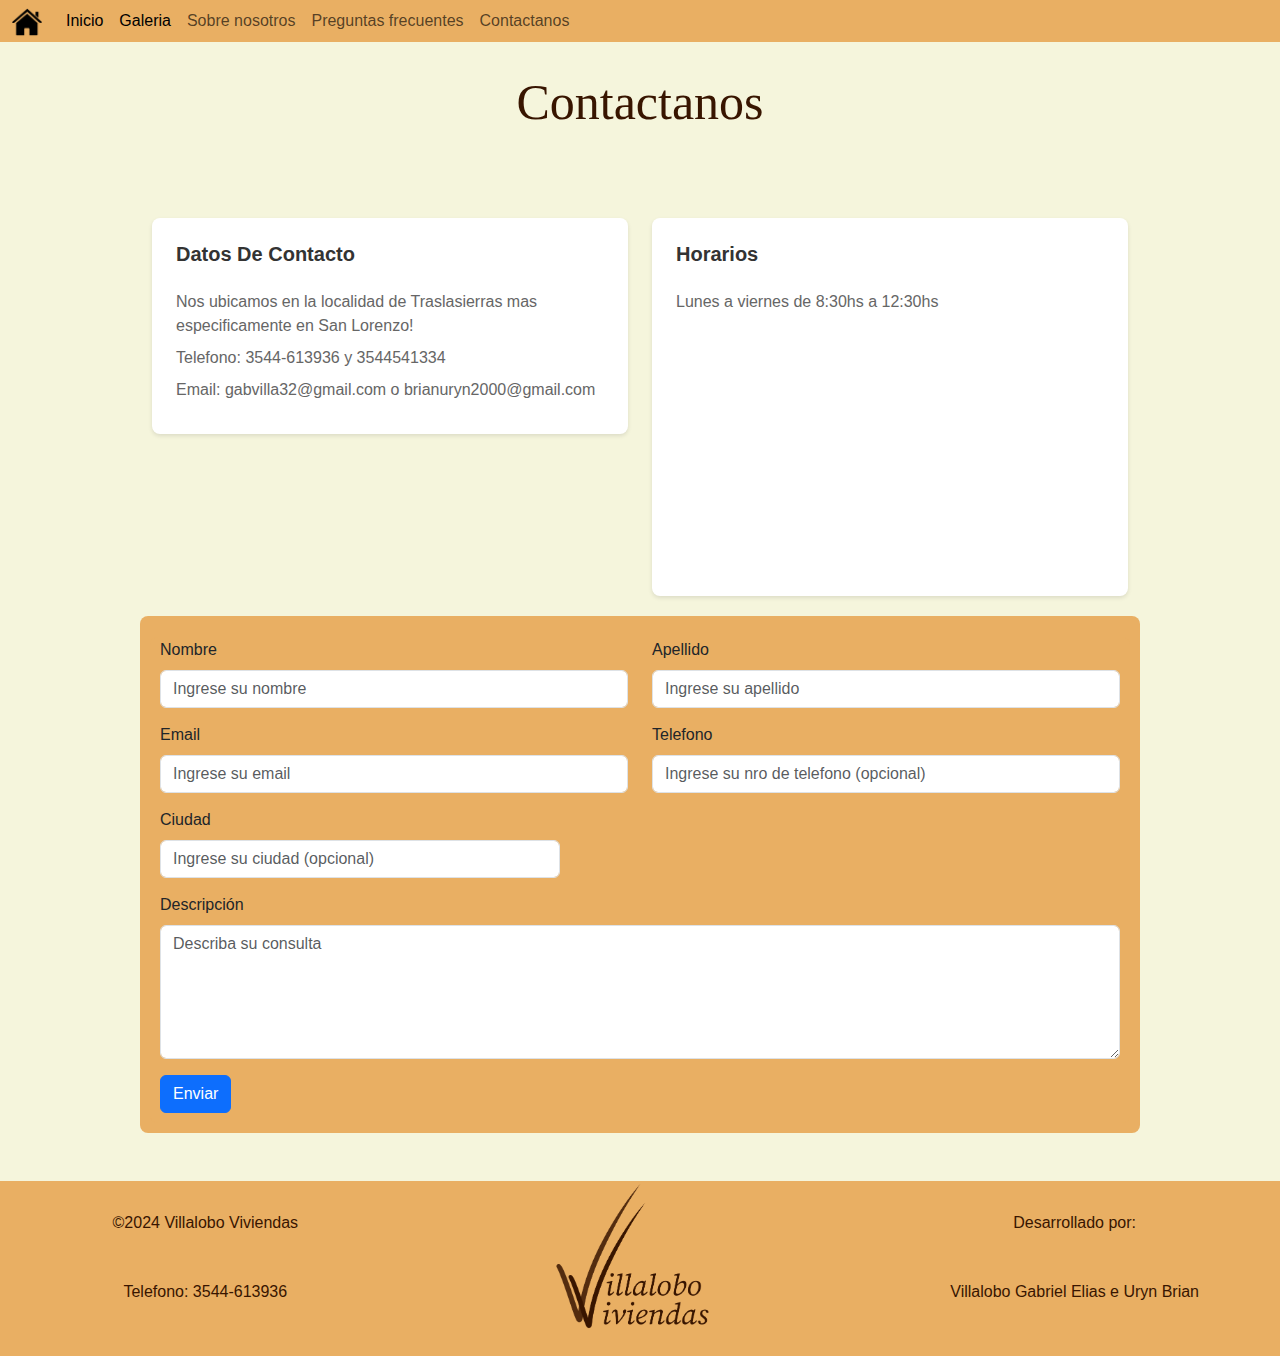
<file: Contactos.html>
<!doctype html>
<html lang="en">
  <head>
    <meta charset="utf-8">
    <meta name="viewport" content="width=device-width, initial-scale=1">
    <title>Contactos</title>
    <link href="https://cdn.jsdelivr.net/npm/bootstrap@5.3.3/dist/css/bootstrap.min.css" rel="stylesheet" integrity="sha384-QWTKZyjpPEjISv5WaRU9OFeRpok6YctnYmDr5pNlyT2bRjXh0JMhjY6hW+ALEwIH" crossorigin="anonymous">
    <link rel="stylesheet" href="css/estilos.css">
    <script src="js/validaciones.js" defer></script>
  </head>
  <header>
    <nav class="navbar navbar-expand-lg bg-body-tertiary">
        <div class="container-fluid" id="navbar-container">
          <a class="navbar-brand" href="index.html">
            <img src="img/NavBar/Casita.png" alt="aqui va el logo!" width="30" height="30">
          </a>
          <button class="navbar-toggler" type="button" data-bs-toggle="collapse" data-bs-target="#navbarNavDropdown" aria-controls="navbarNavDropdown" aria-expanded="false" aria-label="Toggle navigation">
            <span class="navbar-toggler-icon"></span>
          </button>
          <div class="collapse navbar-collapse" id="navbarNavDropdown">
            <ul class="navbar-nav">
              <li class="nav-item">
                <a class="nav-link active" aria-current="page" href="index.html">Inicio</a>
              </li>
              <li class="nav-item">
                <a class="nav-link active" aria-current="page" href="Galeria.html">Galeria</a>
              </li>
              <li class="nav-item">
                <a class="nav-link" href="SobreNosotros.html">Sobre nosotros</a>
              </li>
              <li class="nav-item">
                <a class="nav-link" href="PreguntasFrecuentes.html">Preguntas frecuentes</a>
              </li>
              <li class="nav-item">
                <a class="nav-link" href="Contactos.html">Contactanos</a>
              </li>
            </ul>
          </div>
        </div>
      </nav>
  </header>
  <body>
    <div id="logo" class="container" align="center">
      <h1>Contactanos</h1>
    </div>
    <div id="cuadrito" class="container mt-5" >
      <div class="row">
        <div class="col-md-6">
          <div class="contact-card p-4">
            <h5 class="mb-4">Datos De Contacto</h5>
            <p>Nos ubicamos en la localidad de Traslasierras mas especificamente en San Lorenzo!</p>
            <p>Telefono: 3544-613936 y 3544541334</p>
            <p>Email: gabvilla32@gmail.com o brianuryn2000@gmail.com</p>
          </div>
        </div>
        <div class="col-md-6">
          <div class="contact-card p-4">
            <h5 class="mb-4">Horarios</h5>
            <p>Lunes a viernes de 8:30hs a 12:30hs</p>
            <div class="map-container">
              <iframe src="https://www.google.com/maps/embed?pb=!1m14!1m12!1m3!1d379.97773371032434!2d-65.01631618246192!3d-31.697955111353426!2m3!1f0!2f0!3f0!3m2!1i1024!2i768!4f13.1!5e1!3m2!1ses-419!2sar!4v1718591374596!5m2!1ses-419!2sar"  width="100%" height="250" style="border:0;" allowfullscreen="" loading="lazy"></iframe>
            </div>
          </div>
        </div>
      </div>
    </div>
    <div class="container" id="formulario-sn">
        <form id="formulario-contacto">
            <div class="row">
                <div class="col-md-6">
                    <label class="form-label" for="nombre">Nombre</label>
                    <input type="text" class="form-control" id="nombre" placeholder="Ingrese su nombre">
                    <small id="nombreAlert" class="form-text text-danger"></small>
                </div>
                <div class="col-md-6">
                    <label class="form-label" for="apellido">Apellido</label>
                    <input type="text" class="form-control" id="apellido" placeholder="Ingrese su apellido">
                    <small id="apellidoAlert" class="form-text text-danger"></small>
                </div>
            </div>
            <div class="row">
                <div class="col-md-6" style="margin-top: 15px;">
                  <label class="form-label" for="email">Email</label>
                  <input type="email" class="form-control" id="email" placeholder="Ingrese su email">
                  <small id="emailAlert" class="form-text text-danger"></small>
                </div>
                <div class="col-md-6" style="margin-top: 15px;">
                  <label class="form-label" for="telefono">Telefono</label>
                  <input type="tel" class="form-control" id="telefono" name="telefono" minlength="9" maxlength="10" oninput="this.value = this.value.replace(/[^0-9]/g, '')" placeholder="Ingrese su nro de telefono (opcional)">
                  <small id="telefonoAlert" class="form-text text-danger"></small>
                </div>
            </div>
                <div class="col-md-5" style="margin-top: 15px;">
                    <label class="form-label" for="ciudad">Ciudad</label>
                    <input type="text" class="form-control" id="ciudad" placeholder="Ingrese su ciudad (opcional)">
                    <small id="ciudadAlert" class="form-text text-danger"></small>
                </div>
                <div class="form-group mb-3" style="margin-top: 15px;">
                  <label class="form-label" for="descripcion">Descripción</label>
                  <textarea class="form-control" id="descripcion" rows="5" placeholder="Describa su consulta" minlength="4"></textarea>
                  <small id="descripcionAlert" class="form-text text-danger"></small>
                </div>         
            <button type="submit" class="btn btn-primary">Enviar</button>
        </form>      
      </div>
      <br><br>
      <footer>
        <div id="footer" class="row">
            <div id="itemFooter" class="col-lg-4 col-md-6 col-sm-12 text-center">
                <p>©2024 Villalobo Viviendas</p>
                <p>Telefono: 3544-613936</p>
            </div>
            <div id="itemFooter" class="col-lg-4 col-md-6 col-sm-12 d-flex justify-content-center align-items-center">
                <!-- aca va logo-->
                <img src="img/logo/logo1.png" alt="aqui va el logo!" width="175" height="150">
            </div>
            <div id="itemFooter" class="col-lg-4 col-md-6 col-sm-12 text-center">
                <p>Desarrollado por:</p>
                <p>Villalobo Gabriel Elias e Uryn Brian</p>
            </div>
        </div>
    </footer>
    <script src="https://cdn.jsdelivr.net/npm/bootstrap@5.3.3/dist/js/bootstrap.bundle.min.js"></script>
  </body>
</html>
</file>
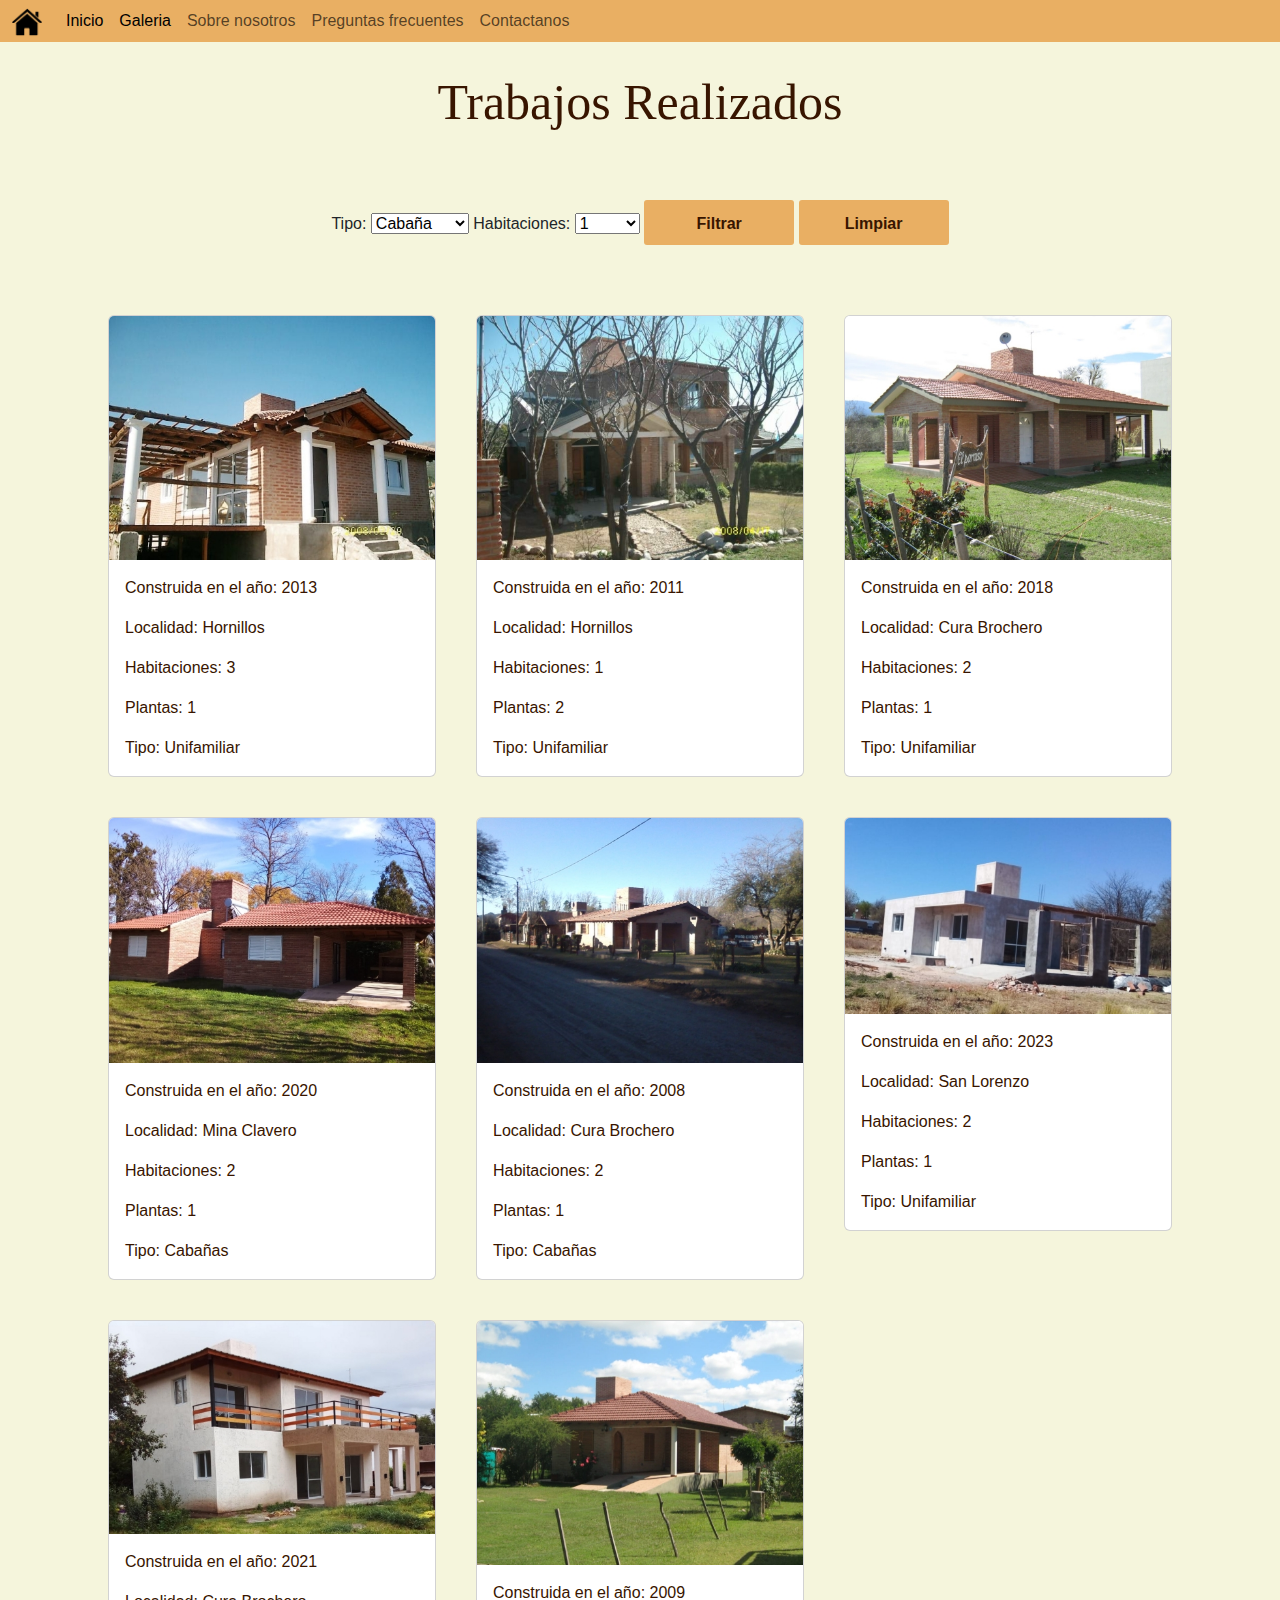
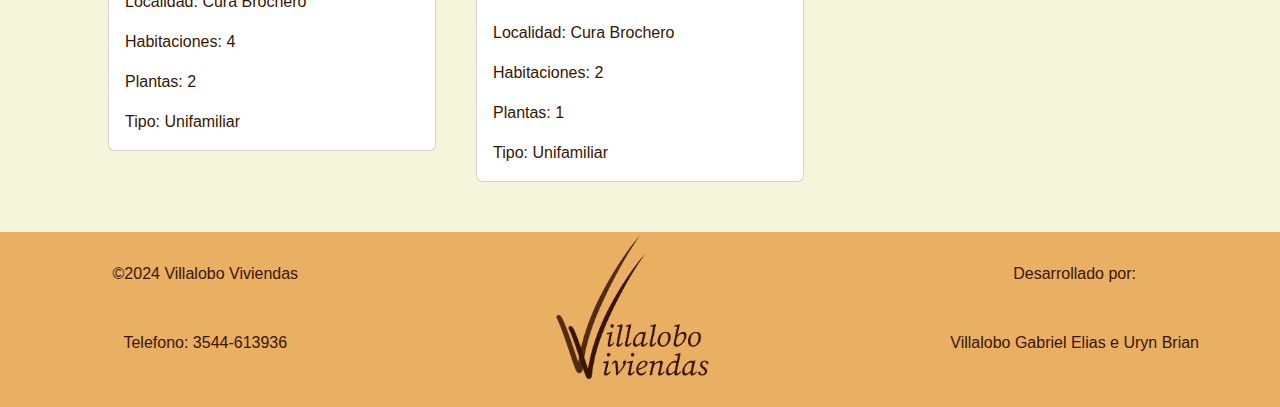
<file: Galeria.html>
<!doctype html>
<html lang="en">
  <head>
    <meta charset="utf-8">
    <meta name="viewport" content="width=device-width, initial-scale=1">
    <title>Galeria</title>  
    <link href="https://cdn.jsdelivr.net/npm/bootstrap@5.3.3/dist/css/bootstrap.min.css" rel="stylesheet" integrity="sha384-QWTKZyjpPEjISv5WaRU9OFeRpok6YctnYmDr5pNlyT2bRjXh0JMhjY6hW+ALEwIH" crossorigin="anonymous">
    <link rel="stylesheet" href="css/estilos.css"> 
  </head>
  <body">
  <header>
    <nav class="navbar navbar-expand-lg bg-body-tertiary">
        <div class="container-fluid" id="navbar-container">
          <a class="navbar-brand" href="index.html">
            <!-- aca va logo , estan los parametros para el tamaño tambien-->
            <img src="img/NavBar/Casita.png" alt="aqui va el logo!" width="30" height="30">
          </a>
          <button class="navbar-toggler" type="button" data-bs-toggle="collapse" data-bs-target="#navbarNavDropdown" aria-controls="navbarNavDropdown" aria-expanded="false" aria-label="Toggle navigation">
            <span class="navbar-toggler-icon"></span>
          </button>
          <div class="collapse navbar-collapse" id="navbarNavDropdown">
            <ul class="navbar-nav">
              <li class="nav-item">
                <a class="nav-link active" aria-current="page" href="index.html">Inicio</a>
              </li>
              <li class="nav-item">
                <a class="nav-link active" aria-current="page" href="Galeria.html">Galeria</a>
              </li>
              <li class="nav-item">
                <a class="nav-link" href="SobreNosotros.html">Sobre nosotros</a>
              </li>
              <li class="nav-item">
                <a class="nav-link" href="PreguntasFrecuentes.html">Preguntas frecuentes</a>
              </li>
              <li class="nav-item">
                <a class="nav-link" href="Contactos.html">Contactanos</a>
              </li>
            </ul>
          </div>
        </div>
      </nav>
  </header>

  <div id="logo" class="container" align="center">
    <h1>Trabajos Realizados</h1>
  </div>

    <section id="galeria" class="container">
      <!--botones Galeria-->
        <div class="container" id="botonesGaleria" align="center">
          <label for="filtroTipo">Tipo:</label>
          <select name="filtroTipo" id="filtroTipo" value="Cabaña">
            <option value="Cabañas">Cabaña</option>
            <option value="Unifamiliar">Unifamiliar</option>
            <option value="todas">Todas</option>
          </select>

          <label for="habitaciones">Habitaciones:</label>
          <select name="habitaciones" id="filtroHabitaciones" value="1">
            <option value="1">1</option>
            <option value="2">2</option>
            <option value="3">3</option>
            <option value="4">4</option>
            <option value="todas">Todas</option>
          </select>

          <button type="button" class="boton" onclick="filtrar();">Filtrar</button>
          <button type="button" class="boton" onclick="cargarTodo();">Limpiar</button>
        </div>

        <!--insertar nueva grilla con javascript-->
        <div id="fotos" class="row">
          <!--cartas-->

          <div id="foto" class="col-lg-4 col-md-6 col-sm-12" >
            <div class="card">
              <img src="img/Galeria Tarjetas/Hornillos 1-2.jpeg" class="card-img-top">
                <div class="card-body">
                  <p class="card-text">Construida en el año: 2013</p>
                  <p class="card-text">Localidad: Hornillos</p>
                  <p class="card-text">Habitaciones: 3</p>
                  <p class="card-text">Plantas: 1</p>
                  <p class="card-text">Tipo: Unifamiliar</p>
                </div>
            </div>
          </div>

          <div id="foto" class="col-lg-4 col-md-6 col-sm-12" >
            <div class="card">
              <img src="img/Galeria Tarjetas/Hornillos 2-2.jpeg" class="card-img-top" alt="...">
                <div class="card-body">
                  <p class="card-text">Construida en el año: 2011</p>
                  <p class="card-text">Localidad: Hornillos</p>
                  <p class="card-text">Habitaciones: 1</p>
                  <p class="card-text">Plantas: 2</p>
                  <p class="card-text">Tipo: Unifamiliar</p>
                </div>
            </div>
          </div>

          <div id="foto" class="col-lg-4 col-md-6 col-sm-12" >
            <div class="card">
              <img src="img/Galeria Tarjetas/Mendozinos 2.jpeg" class="card-img-top" alt="...">
                <div class="card-body">
                  <p class="card-text">Construida en el año: 2018</p>
                  <p class="card-text">Localidad: Cura Brochero</p>
                  <p class="card-text">Habitaciones: 2</p>
                  <p class="card-text">Plantas: 1</p>
                  <p class="card-text">Tipo: Unifamiliar</p>
                </div>
            </div>
          </div>
          
          <div id="foto" class="col-lg-4 col-md-6 col-sm-12" >
            <div class="card">
              <img src="img/Galeria Tarjetas/Mendozinos-Cabañas 2.jpeg" class="card-img-top" alt="...">
                <div class="card-body">
                  <p class="card-text">Construida en el año: 2020</p>
                  <p class="card-text">Localidad: Mina Clavero</p>
                  <p class="card-text">Habitaciones: 2</p>
                  <p class="card-text">Plantas: 1</p>
                  <p class="card-text">Tipo: Cabañas</p>
                </div>
            </div>
          </div>

          <div id="foto" class="col-lg-4 col-md-6 col-sm-12" >
            <div class="card">
              <img src="img/Galeria Tarjetas/Pago chico-2.jpeg" class="card-img-top" alt="...">
                <div class="card-body">
                  <p class="card-text">Construida en el año: 2008</p>
                  <p class="card-text">Localidad: Cura Brochero</p>
                  <p class="card-text">Habitaciones: 2</p>
                  <p class="card-text">Plantas: 1</p>
                  <p class="card-text">Tipo: Cabañas</p>
                </div>
            </div>
          </div>
          <div id="foto" class="col-lg-4 col-md-6 col-sm-12" >
            <div class="card">
              <img src="img/Galeria Tarjetas/Gabi.jpg" class="card-img-top" alt="...">
                <div class="card-body">
                  <p class="card-text">Construida en el año: 2023</p>
                  <p class="card-text">Localidad: San Lorenzo</p>
                  <p class="card-text">Habitaciones: 2</p>
                  <p class="card-text">Plantas: 1</p>
                  <p class="card-text">Tipo: Unifamiliar</p>
                </div>
            </div>
          </div>
          <div id="foto" class="col-lg-4 col-md-6 col-sm-12" >
            <div class="card">
              <img src="img/Galeria Tarjetas/frente2.jpeg" class="card-img-top">
                <div class="card-body">
                  <p class="card-text">Construida en el año: 2021</p>
                  <p class="card-text">Localidad: Cura Brochero</p>
                  <p class="card-text">Habitaciones: 4</p>
                  <p class="card-text">Plantas: 2</p>
                  <p class="card-text">Tipo: Unifamiliar</p>
                </div>
            </div>
          </div>
          <div id="foto" class="col-lg-4 col-md-6 col-sm-12" >
            <div class="card">
              <img src="img/Galeria Tarjetas/Cano.jpeg" class="card-img-top">
                <div class="card-body">
                  <p class="card-text">Construida en el año: 2009</p>
                  <p class="card-text">Localidad: Cura Brochero</p>
                  <p class="card-text">Habitaciones: 2</p>
                  <p class="card-text">Plantas: 1</p>
                  <p class="card-text">Tipo: Unifamiliar</p>
                </div>
            </div>
          </div>
        
        </div>
      
      <!--FIn imagenes grilla-->
    </section>
    
    <footer>
      <div id="footer" class="row">
          <div id="itemFooter" class="col-lg-4 col-md-6 col-sm-12 text-center">
              <p>©2024 Villalobo Viviendas</p>
              <p>Telefono: 3544-613936</p>
          </div>
          <div id="itemFooter" class="col-lg-4 col-md-6 col-sm-12 d-flex justify-content-center align-items-center">
              <!-- aca va logo-->
              <img src="img/logo/logo1.png" alt="aqui va el logo!" width="175" height="150">
          </div>
          <div id="itemFooter" class="col-lg-4 col-md-6 col-sm-12 text-center">
              <p>Desarrollado por:</p>
              <p>Villalobo Gabriel Elias e Uryn Brian</p>
          </div>
      </div>
  </footer>
    <script src="js/galeria.js"></script>
    <script src="https://cdn.jsdelivr.net/npm/bootstrap@5.3.3/dist/js/bootstrap.bundle.min.js" integrity="sha384-YvpcrYf0tY3lHB60NNkmXc5s9fDVZLESaAA55NDzOxhy9GkcIdslK1eN7N6jIeHz" crossorigin="anonymous"></script>
  </body>
</html>
</file>
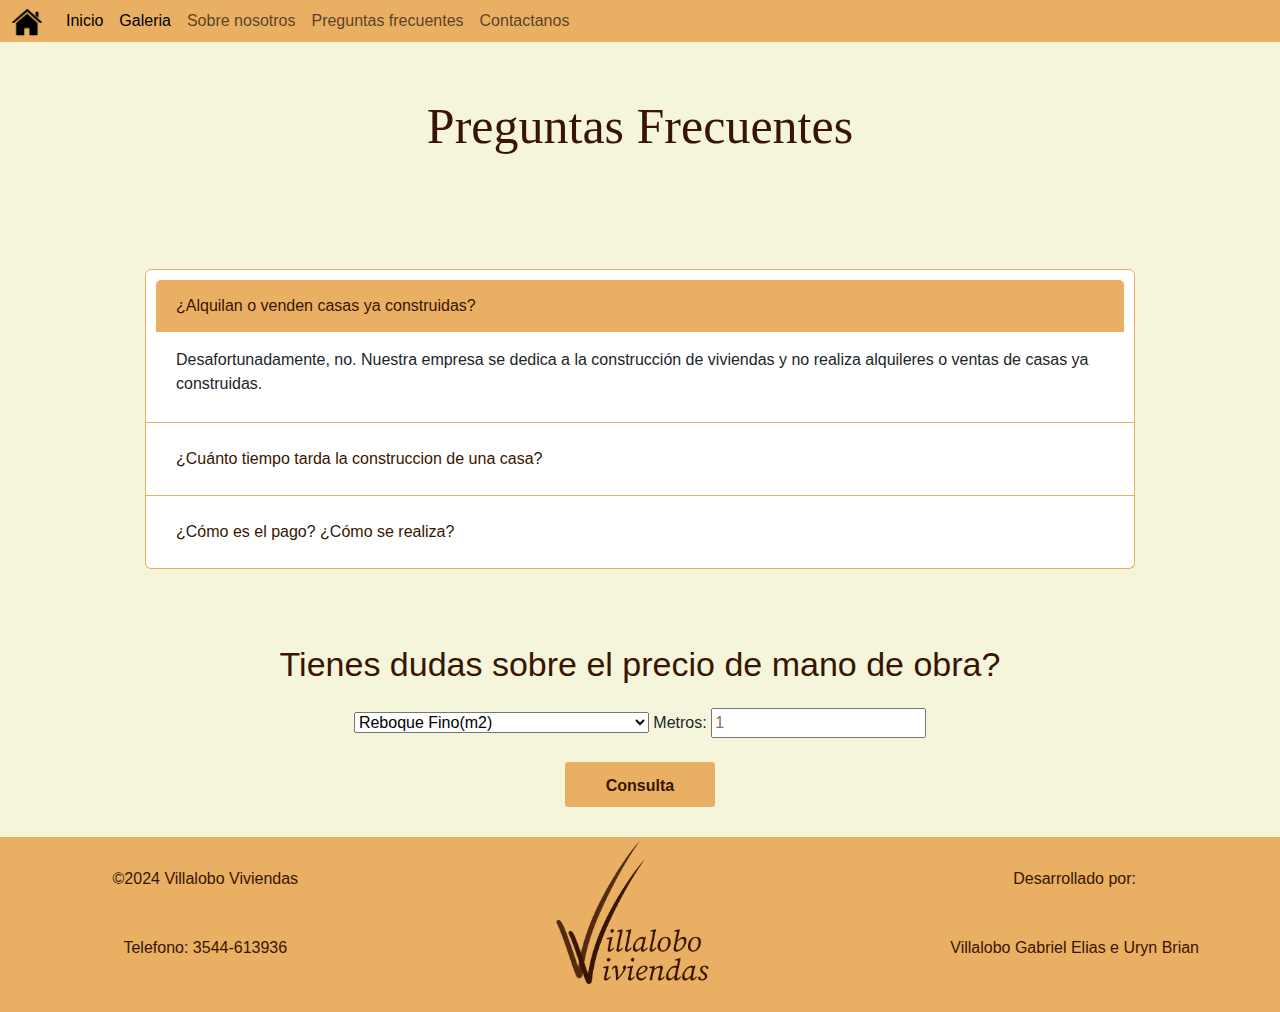
<file: PreguntasFrecuentes.html>
<!doctype html>
<html lang="en">
  <head>
    <meta charset="utf-8">
    <meta name="viewport" content="width=device-width, initial-scale=1">
    <title>Pregutnas Frecuentes</title>
    <link href="https://cdn.jsdelivr.net/npm/bootstrap@5.3.3/dist/css/bootstrap.min.css" rel="stylesheet" integrity="sha384-QWTKZyjpPEjISv5WaRU9OFeRpok6YctnYmDr5pNlyT2bRjXh0JMhjY6hW+ALEwIH" crossorigin="anonymous">
    <link rel="stylesheet" href="css/estilos.css"> 
  </head>
  <body>
    <header>
      <nav class="navbar navbar-expand-lg bg-body-tertiary" style="padding-top: 0;">
          <div class="container-fluid" id="navbar-container">
            <a class="navbar-brand" href="index.html">
              <img src="img/NavBar/Casita.png" alt="aqui va el logo!" width="30" height="30">
            </a>
            <button class="navbar-toggler" type="button" data-bs-toggle="collapse" data-bs-target="#navbarNavDropdown" aria-controls="navbarNavDropdown" aria-expanded="false" aria-label="Toggle navigation">
              <span class="navbar-toggler-icon"></span>
            </button>
            <div class="collapse navbar-collapse" id="navbarNavDropdown">
              <ul class="navbar-nav">
                <li class="nav-item">
                  <a class="nav-link active" aria-current="page" href="index.html">Inicio</a>
                </li>
                <li class="nav-item">
                  <a class="nav-link active" aria-current="page" href="Galeria.html">Galeria</a>
                </li>
                <li class="nav-item">
                  <a class="nav-link" href="SobreNosotros.html">Sobre nosotros</a>
                </li>
                <li class="nav-item">
                  <a class="nav-link" href="PreguntasFrecuentes.html">Preguntas frecuentes</a>
                </li>
                <li class="nav-item">
                  <a class="nav-link" href="Contactos.html">Contactanos</a>
                </li>
              </ul>
            </div>
          </div>
        </nav>
    </header>
    <br>
    <div id="logo" class="container" align="center">
      <h1>Preguntas Frecuentes</h1>
    </div>
    
    <div id="contenedorAcordion" class="container">
      <div class="accordion" id="accordionPanelsStayOpenExample">
        <div class="accordion-item">
          <h2 class="accordion-header">
            <button class="accordion-button" type="button" data-bs-toggle="collapse" data-bs-target="#panelsStayOpen-collapseOne" aria-expanded="true" aria-controls="panelsStayOpen-collapseOne">
              ¿Alquilan o venden casas ya construidas?
            </button>
          </h2>
          <div id="panelsStayOpen-collapseOne" class="accordion-collapse collapse show">
            <div class="accordion-body">
              Desafortunadamente, no.
              Nuestra empresa se dedica a la construcción de viviendas y no realiza alquileres o ventas de casas ya construidas.
            </div>
          </div>
        </div>
        <div class="accordion-item">
          <h2 class="accordion-header">
            <button class="accordion-button collapsed" type="button" data-bs-toggle="collapse" data-bs-target="#panelsStayOpen-collapseTwo" aria-expanded="false" aria-controls="panelsStayOpen-collapseTwo">
              ¿Cuánto tiempo tarda la construccion de una casa?
            </button>
          </h2>
          <div id="panelsStayOpen-collapseTwo" class="accordion-collapse collapse">
            <div class="accordion-body">
              Para usar como referencia, una casa de 80 m² tiene una demora de alrededor de 105 días, dado que las condiciones de trabajo sean ideales. La demora en la entrega de materiales, el tiempo y el pago pueden influir y retrasar la construcción.
            </div>
          </div>
        </div>
        <div class="accordion-item">
          <h2 class="accordion-header">
            <button class="accordion-button collapsed" type="button" data-bs-toggle="collapse" data-bs-target="#panelsStayOpen-collapseThree" aria-expanded="false" aria-controls="panelsStayOpen-collapseThree">
              ¿Cómo es el pago? ¿Cómo se realiza?
            </button>
          </h2>
          <div id="panelsStayOpen-collapseThree" class="accordion-collapse collapse">
            <div class="accordion-body">
              El pago es por transferencia bancaria. Al comienzo del proyecto se solicita un adelanto del 50% para la compra de materiales y el pago de los empleados. Otro 25% se abona al llegar al techo para la construcción de éste y del interior; y el 25% restante al finalizar el proyecto.
            </div>
          </div>
        </div>
      </div>
    </div>

    <div class="container" id="preguntasFrecuentes">
      <h1 align="center">Tienes dudas sobre el precio de mano de obra?</h1>
    </div>

    <div class="container" id="presupuesto" align="center">

      <form action="">
        <select name="tipo" id="tipo" value="Reboque">
            <option value="Reboque Fino">Reboque Fino(m2)</option>
            <option value="Reboque Grueso">Reboque Grueso(m2)</option>
            <option value="Contrapiso">Contrapiso (m2)</option>
            <option value="Carpeta">Carpeta (m2)</option>
            <option value="Manposteria de ladrillo 18">Manposteria de ladrillo 18x18x33 (m2)</option>
            <option value="Manposteria de ladrillo maziso">Manposteria de ladrillo maziso (m2)</option>
            <option value="Cimientos">Cimientos (m1)</option>
            <option value="Colocacion pizo ceramico">Colocacion pizo ceramico (m2)</option>
            <option value="Colocacion piedra laja">Colocacion piedra laja (m2)</option>
            <option value="Colocacion piso flotante">Colocacion pizo flotante (m2)</option>
        </select>
        <label for="metrosConstruccion"> Metros: </label>
        <input type="number" id="metrosConstruccion" placeholder="1">
      </form>

      <br>
      <button type="submit" class="boton" onclick="calcularPresupuesto();"> Consulta </button>
    </div>

    <div class="container" id="presupuestoMensaje" align="center">

    </div>

    <footer>
      <div id="footer" class="row">
          <div id="itemFooter" class="col-lg-4 col-md-6 col-sm-12 text-center">
              <p>©2024 Villalobo Viviendas</p>
              <p>Telefono: 3544-613936</p>
          </div>
          <div id="itemFooter" class="col-lg-4 col-md-6 col-sm-12 d-flex justify-content-center align-items-center">
              <!-- aca va logo-->
              <img src="img/logo/logo1.png" alt="aqui va el logo!" width="175" height="150">
          </div>
          <div id="itemFooter" class="col-lg-4 col-md-6 col-sm-12 text-center">
              <p>Desarrollado por:</p>
              <p>Villalobo Gabriel Elias e Uryn Brian</p>
          </div>
      </div>
  </footer>
   <script src="js/presupuesto.js"></script>
    <script src="https://cdn.jsdelivr.net/npm/bootstrap@5.3.3/dist/js/bootstrap.bundle.min.js" integrity="sha384-YvpcrYf0tY3lHB60NNkmXc5s9fDVZLESaAA55NDzOxhy9GkcIdslK1eN7N6jIeHz" crossorigin="anonymous"></script>
  </body>
</html>
</file>
<file: css/estilos.css>
/* Posibles colores: 8bd19b y f5f5dc, e9af63 y f5f5dc, indianred y f5f5dc */

#navbar-container {
    background-color:#e9af63;
}
#footer{
    background-color:#e9af63;
}

#logo{
    text-align: center;
    padding: 30px;
}
#logo h1{
    font-size: 50px;
    font-family: 'Times New Roman', Times, serif;
}
footer{
    background-color:#e9af63; 
    height: 175px;
}

body{
    background-color: #f5f5dc;
}

h1, h2, h3 {
    color: #381500;
    font-family: 'Montserrat', sans-serif;
    font-size: 34px;
}
body, p {
    font-family: 'Open Sans', sans-serif;
    font-size: 16px;
}

#itemFooter p{
    margin: 15px;
    padding: 15px;
    text-align: center;
}

p{text-align: "center"; color: #381500;}

#barraNavegacion{
    height: 100px;
}

#contenedorContactoIndex{
    margin-top: 50px;
    align-items: center;
}

#foto .card:hover{
    border: 2px solid #e9af63;
    cursor: pointer;
}

#foto{
    padding: 15px;
}

.boton{
    height: 45px;
    line-height: 45px;
    width: 150px;
    background: #e9af63;
    color: #381500;
    font-weight: bold;
    border: none;
    border-radius: 3px;
    cursor: pointer;
}
/* Galeria estilos */

#galeria .col-lg-4 {
    padding: 20px;
    margin: 0;
}
#galeria .col-md-6{
    padding: 20px ;
    margin: 0;
}

#galeria .col-sm-12{
    padding: 20px ;
    margin: 0;
}

#tituloGaleria h2{
    text-align: center;
    padding: 45px;
    font-size: xx-large;

}

#botonesGaleria{
    padding-bottom: 50px;
}
#galeria{
    padding: 30px;
    padding-bottom: 30px;
}

/* Main */
#carrusel img{
    width: 937px;
    height: 562px;
    border-radius: 3%;
}
#carrusel img:hover{
    border: 2px solid #e9af63;
    margin: 0;
}
/* sobre nosotros */
#contorno h2{
    font-size: x-large;
    font-weight: 500;
    padding: 20px;
    margin: 10px;
}

#contorno p{
    font-size: large;
    padding: 20px;
    font-family: Verdana, Geneva, Tahoma, sans-serif;
}

#contorno:hover{
    border: 2px solid #e9af63;
    margin: 0;
}

/* Preguntas frecuentes */
.accordion {
    --bs-accordion-btn-color: #381500;
    --bs-accordion-active-bg: #e9af63;
    --bs-accordion-border-color: #e9af63;
    --bs-accordion-active-color: #381500;
    --bs-accordion-btn-icon: #381500;
    --bs-accordion-btn-active-icon: #381500;
    --bs-accordion-btn-focus-box-shadow: none;
}

/*#preguntasFrecuentes h1{
    font-size: larger;
}*/
#contenedorAcordion{
    padding: 75px;
}

.accordion-item{
    padding: 10px;
}

#presupuesto{
    padding: 15px;
    margin-bottom: 15px;
}

#presupuestoMensaje p{
    border: solid #e9af63;
    padding: 15px;
}

/* Contactanos */

.navbar-brand img {
    vertical-align: middle;
}

#formulario-contacto {
    margin-top: 20px;
    background-color:#e9af63;
    border-radius: 8px;
    padding: 10px;
    padding-top: 1px;
}

#formulario-sn {
    max-width: 1000px;
    margin-top: 20px;
    background-color:#e9af63;
    border-radius: 8px;
    padding: 10px;
    padding-top: 1px;
}


.form-row {
    display: flex;
    flex-wrap: wrap;
    gap: 15px;
}

.form-group {
    flex: 1;
}

#cuadro-contacto {
    background-color: #ffffff;
    border-radius: 8px;
    box-shadow: 0 2px 4px rgba(0, 0, 0, 0.1);
}

.contact-card {
    background-color: #ffffff;
    border-radius: 8px;
    box-shadow: 0 2px 4px rgba(0, 0, 0, 0.1);
}

.contact-card h5 {
    color: #333333;
    font-weight: bold;
}

.contact-card p {
    color: #666666;
    margin-bottom: 8px;
}

.map-container {
    border-radius: 8px;
    overflow: hidden;
    height: 250px;
}

#cuadrito{
    max-width: 1000px;
}

.navbar {
    padding-top: 0;
    padding-bottom: 0;
}
</file>
